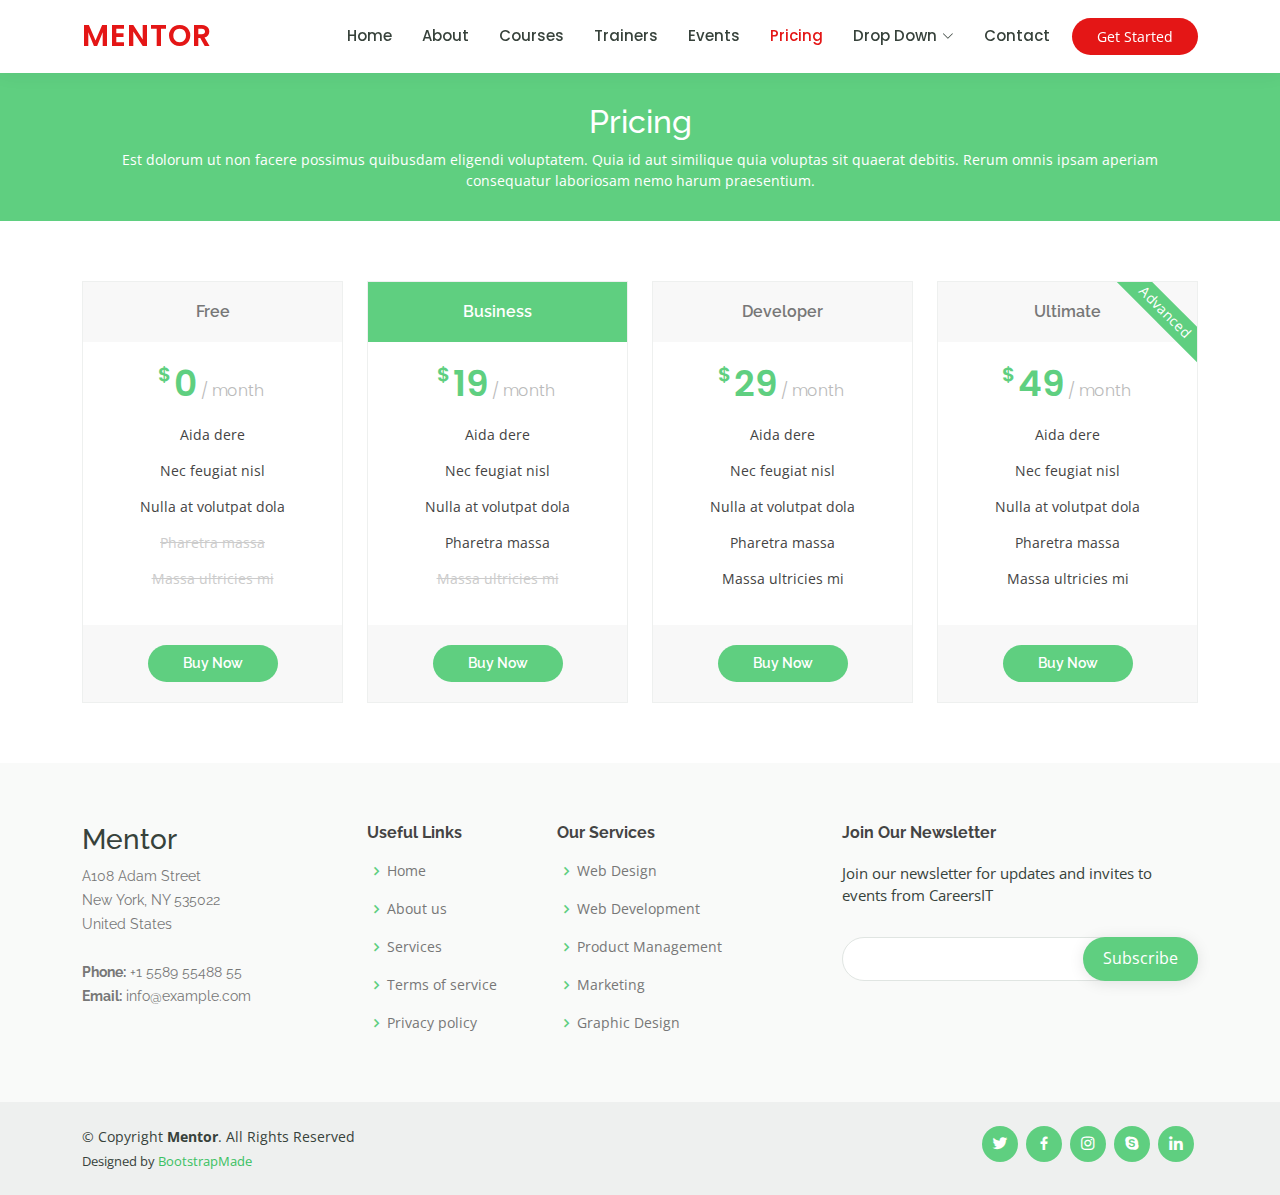
<file: pricing.html>
<!DOCTYPE html>
<html lang="en">

<head>
  <meta charset="utf-8">
  <meta content="width=device-width, initial-scale=1.0" name="viewport">

  <title>Pricing - Mentor Bootstrap Template</title>
  <meta content="" name="description">
  <meta content="" name="keywords">

  <!-- Favicons -->
  <link href="assets/img/favicon.png" rel="icon">
  <link href="assets/img/apple-touch-icon.png" rel="apple-touch-icon">

  <!-- Google Fonts -->
  <link href="https://fonts.googleapis.com/css?family=Open+Sans:300,300i,400,400i,600,600i,700,700i|Raleway:300,300i,400,400i,500,500i,600,600i,700,700i|Poppins:300,300i,400,400i,500,500i,600,600i,700,700i" rel="stylesheet">

  <!-- Vendor CSS Files -->
  <link href="assets/vendor/animate.css/animate.min.css" rel="stylesheet">
  <link href="assets/vendor/aos/aos.css" rel="stylesheet">
  <link href="assets/vendor/bootstrap/css/bootstrap.min.css" rel="stylesheet">
  <link href="assets/vendor/bootstrap-icons/bootstrap-icons.css" rel="stylesheet">
  <link href="assets/vendor/boxicons/css/boxicons.min.css" rel="stylesheet">
  <link href="assets/vendor/remixicon/remixicon.css" rel="stylesheet">
  <link href="assets/vendor/swiper/swiper-bundle.min.css" rel="stylesheet">

  <!-- Template Main CSS File -->
  <link href="assets/css/style.css" rel="stylesheet">

  <!-- =======================================================
  * Template Name: Mentor
  * Updated: May 30 2023 with Bootstrap v5.3.0
  * Template URL: https://bootstrapmade.com/mentor-free-education-bootstrap-theme/
  * Author: BootstrapMade.com
  * License: https://bootstrapmade.com/license/
  ======================================================== -->
</head>

<body>

  <!-- ======= Header ======= -->
  <header id="header" class="fixed-top">
    <div class="container d-flex align-items-center">

      <h1 class="logo me-auto"><a href="index.html">Mentor</a></h1>
      <!-- Uncomment below if you prefer to use an image logo -->
      <!-- <a href="index.html" class="logo me-auto"><img src="assets/img/logo.png" alt="" class="img-fluid"></a>-->

      <nav id="navbar" class="navbar order-last order-lg-0">
        <ul>
          <li><a href="index.html">Home</a></li>
          <li><a href="about.html">About</a></li>
          <li><a href="courses.html">Courses</a></li>
          <li><a href="trainers.html">Trainers</a></li>
          <li><a href="events.html">Events</a></li>
          <li><a class="active" href="pricing.html">Pricing</a></li>

          <li class="dropdown"><a href="#"><span>Drop Down</span> <i class="bi bi-chevron-down"></i></a>
            <ul>
              <li><a href="#">Drop Down 1</a></li>
              <li class="dropdown"><a href="#"><span>Deep Drop Down</span> <i class="bi bi-chevron-right"></i></a>
                <ul>
                  <li><a href="#">Deep Drop Down 1</a></li>
                  <li><a href="#">Deep Drop Down 2</a></li>
                  <li><a href="#">Deep Drop Down 3</a></li>
                  <li><a href="#">Deep Drop Down 4</a></li>
                  <li><a href="#">Deep Drop Down 5</a></li>
                </ul>
              </li>
              <li><a href="#">Drop Down 2</a></li>
              <li><a href="#">Drop Down 3</a></li>
              <li><a href="#">Drop Down 4</a></li>
            </ul>
          </li>
          <li><a href="contact.html">Contact</a></li>
        </ul>
        <i class="bi bi-list mobile-nav-toggle"></i>
      </nav><!-- .navbar -->

      <a href="courses.html" class="get-started-btn">Get Started</a>

    </div>
  </header><!-- End Header -->

  <main id="main">
    <!-- ======= Breadcrumbs ======= -->
    <div class="breadcrumbs" data-aos="fade-in">
      <div class="container">
        <h2>Pricing</h2>
        <p>Est dolorum ut non facere possimus quibusdam eligendi voluptatem. Quia id aut similique quia voluptas sit quaerat debitis. Rerum omnis ipsam aperiam consequatur laboriosam nemo harum praesentium. </p>
      </div>
    </div><!-- End Breadcrumbs -->

    <!-- ======= Pricing Section ======= -->
    <section id="pricing" class="pricing">
      <div class="container" data-aos="fade-up">

        <div class="row">

          <div class="col-lg-3 col-md-6">
            <div class="box">
              <h3>Free</h3>
              <h4><sup>$</sup>0<span> / month</span></h4>
              <ul>
                <li>Aida dere</li>
                <li>Nec feugiat nisl</li>
                <li>Nulla at volutpat dola</li>
                <li class="na">Pharetra massa</li>
                <li class="na">Massa ultricies mi</li>
              </ul>
              <div class="btn-wrap">
                <a href="#" class="btn-buy">Buy Now</a>
              </div>
            </div>
          </div>

          <div class="col-lg-3 col-md-6 mt-4 mt-md-0">
            <div class="box featured">
              <h3>Business</h3>
              <h4><sup>$</sup>19<span> / month</span></h4>
              <ul>
                <li>Aida dere</li>
                <li>Nec feugiat nisl</li>
                <li>Nulla at volutpat dola</li>
                <li>Pharetra massa</li>
                <li class="na">Massa ultricies mi</li>
              </ul>
              <div class="btn-wrap">
                <a href="#" class="btn-buy">Buy Now</a>
              </div>
            </div>
          </div>

          <div class="col-lg-3 col-md-6 mt-4 mt-lg-0">
            <div class="box">
              <h3>Developer</h3>
              <h4><sup>$</sup>29<span> / month</span></h4>
              <ul>
                <li>Aida dere</li>
                <li>Nec feugiat nisl</li>
                <li>Nulla at volutpat dola</li>
                <li>Pharetra massa</li>
                <li>Massa ultricies mi</li>
              </ul>
              <div class="btn-wrap">
                <a href="#" class="btn-buy">Buy Now</a>
              </div>
            </div>
          </div>

          <div class="col-lg-3 col-md-6 mt-4 mt-lg-0">
            <div class="box">
              <span class="advanced">Advanced</span>
              <h3>Ultimate</h3>
              <h4><sup>$</sup>49<span> / month</span></h4>
              <ul>
                <li>Aida dere</li>
                <li>Nec feugiat nisl</li>
                <li>Nulla at volutpat dola</li>
                <li>Pharetra massa</li>
                <li>Massa ultricies mi</li>
              </ul>
              <div class="btn-wrap">
                <a href="#" class="btn-buy">Buy Now</a>
              </div>
            </div>
          </div>

        </div>

      </div>
    </section><!-- End Pricing Section -->

  </main><!-- End #main -->

  <!-- ======= Footer ======= -->
  <footer id="footer">

    <div class="footer-top">
      <div class="container">
        <div class="row">

          <div class="col-lg-3 col-md-6 footer-contact">
            <h3>Mentor</h3>
            <p>
              A108 Adam Street <br>
              New York, NY 535022<br>
              United States <br><br>
              <strong>Phone:</strong> +1 5589 55488 55<br>
              <strong>Email:</strong> info@example.com<br>
            </p>
          </div>

          <div class="col-lg-2 col-md-6 footer-links">
            <h4>Useful Links</h4>
            <ul>
              <li><i class="bx bx-chevron-right"></i> <a href="#">Home</a></li>
              <li><i class="bx bx-chevron-right"></i> <a href="#">About us</a></li>
              <li><i class="bx bx-chevron-right"></i> <a href="#">Services</a></li>
              <li><i class="bx bx-chevron-right"></i> <a href="#">Terms of service</a></li>
              <li><i class="bx bx-chevron-right"></i> <a href="#">Privacy policy</a></li>
            </ul>
          </div>

          <div class="col-lg-3 col-md-6 footer-links">
            <h4>Our Services</h4>
            <ul>
              <li><i class="bx bx-chevron-right"></i> <a href="#">Web Design</a></li>
              <li><i class="bx bx-chevron-right"></i> <a href="#">Web Development</a></li>
              <li><i class="bx bx-chevron-right"></i> <a href="#">Product Management</a></li>
              <li><i class="bx bx-chevron-right"></i> <a href="#">Marketing</a></li>
              <li><i class="bx bx-chevron-right"></i> <a href="#">Graphic Design</a></li>
            </ul>
          </div>

          <div class="col-lg-4 col-md-6 footer-newsletter">
            <h4>Join Our Newsletter</h4>
            <p>Join our newsletter for updates and invites to events from CareersIT</p>
            <form action="" method="post">
              <input type="email" name="email"><input type="submit" value="Subscribe">
            </form>
          </div>

        </div>
      </div>
    </div>

    <div class="container d-md-flex py-4">

      <div class="me-md-auto text-center text-md-start">
        <div class="copyright">
          &copy; Copyright <strong><span>Mentor</span></strong>. All Rights Reserved
        </div>
        <div class="credits">
          <!-- All the links in the footer should remain intact. -->
          <!-- You can delete the links only if you purchased the pro version. -->
          <!-- Licensing information: https://bootstrapmade.com/license/ -->
          <!-- Purchase the pro version with working PHP/AJAX contact form: https://bootstrapmade.com/mentor-free-education-bootstrap-theme/ -->
          Designed by <a href="https://bootstrapmade.com/">BootstrapMade</a>
        </div>
      </div>
      <div class="social-links text-center text-md-right pt-3 pt-md-0">
        <a href="#" class="twitter"><i class="bx bxl-twitter"></i></a>
        <a href="#" class="facebook"><i class="bx bxl-facebook"></i></a>
        <a href="#" class="instagram"><i class="bx bxl-instagram"></i></a>
        <a href="#" class="google-plus"><i class="bx bxl-skype"></i></a>
        <a href="#" class="linkedin"><i class="bx bxl-linkedin"></i></a>
      </div>
    </div>
  </footer><!-- End Footer -->

  <div id="preloader"></div>
  <a href="#" class="back-to-top d-flex align-items-center justify-content-center"><i class="bi bi-arrow-up-short"></i></a>

  <!-- Vendor JS Files -->
  <script src="assets/vendor/purecounter/purecounter_vanilla.js"></script>
  <script src="assets/vendor/aos/aos.js"></script>
  <script src="assets/vendor/bootstrap/js/bootstrap.bundle.min.js"></script>
  <script src="assets/vendor/swiper/swiper-bundle.min.js"></script>
  <script src="assets/vendor/php-email-form/validate.js"></script>

  <!-- Template Main JS File -->
  <script src="assets/js/main.js"></script>

</body>

</html>
</file>
<file: assets/css/style.css>
/**
* Template Name: Mentor
* Updated: May 30 2023 with Bootstrap v5.3.0
* Template URL: https://bootstrapmade.com/mentor-free-education-bootstrap-theme/
* Author: BootstrapMade.com
* License: https://bootstrapmade.com/license/
*/

/*--------------------------------------------------------------
# General
--------------------------------------------------------------*/


tr:nth-child(even) {
  background-color: #D6EEEE;
}
.center {
  margin-left: auto;
  margin-right: 500px;
}
.centerTable {
  margin-left: auto;
  margin-right: 550px;
}
.distance{
  margin-left: 60px;
  margin-right: auto;
}
.Summary{
  border-left:10px solid#e41616;
  border-right:10px solid #e41616;
  border-top:1px solid #e41616;
  border-bottom:1px solid #e41616;
  border-width: 10px;
  background-color: #e41616;
  color: #fff;
}
body {
  font-family: "Open Sans", sans-serif;
  color: #444444;
}

a {
  color: #e41616;
  text-decoration: none;
}

a:hover {
  color: #e41616;
  text-decoration: none;
}

h1,
h2,
h3,
h4,
h5,
h6 {
  font-family: "Raleway", sans-serif;
}

/*--------------------------------------------------------------
# Back to top button
--------------------------------------------------------------*/
.back-to-top {
  position: fixed;
  visibility: hidden;
  opacity: 0;
  right: 15px;
  bottom: 15px;
  z-index: 996;
  background:#e41616;
  width: 40px;
  height: 40px;
  border-radius: 50px;
  transition: all 0.4s;
}

.back-to-top i {
  font-size: 28px;
  color: #fff;
  line-height: 0;
}

.back-to-top:hover {
  background: #e41616;
  color: #fff;
}

.back-to-top.active {
  visibility: visible;
  opacity: 1;
}

/*--------------------------------------------------------------
# Preloader
--------------------------------------------------------------*/
#preloader {
  position: fixed;
  top: 0;
  left: 0;
  right: 0;
  bottom: 0;
  z-index: 9999;
  overflow: hidden;
  background: #fff;
}

#preloader:before {
  content: "";
  position: fixed;
  top: calc(50% - 30px);
  left: calc(50% - 30px);
  border: 6px solid #5fcf80;
  border-top-color: #fff;
  border-bottom-color: #fff;
  border-radius: 50%;
  width: 60px;
  height: 60px;
  animation: animate-preloader 1s linear infinite;
}

@keyframes animate-preloader {
  0% {
    transform: rotate(0deg);
  }

  100% {
    transform: rotate(360deg);
  }
}

/*--------------------------------------------------------------
# Disable aos animation delay on mobile devices
--------------------------------------------------------------*/
@media screen and (max-width: 768px) {
  [data-aos-delay] {
    transition-delay: 0 !important;
  }
}

/*--------------------------------------------------------------
# Header
--------------------------------------------------------------*/
#header {
  background: #fff;
  transition: all 0.5s;
  z-index: 997;
  padding: 15px 0;
  box-shadow: 0px 0 18px rgba(55, 66, 59, 0.08);
}

#header .logo {
  font-size: 30px;
  margin: 0;
  padding: 0;
  line-height: 1;
  font-weight: 600;
  letter-spacing: 1px;
  text-transform: uppercase;
  font-family: "Poppins", sans-serif;
}

#header .logo a {
  color: #e41616;
}

#header .logo img {
  max-height: 40px;
}

/**
* Get Startet Button 
*/
.get-started-btn {
  margin-left: 22px;
  background: #e41616;
  color: #fff;
  border-radius: 50px;
  padding: 8px 25px;
  white-space: nowrap;
  transition: 0.3s;
  font-size: 14px;
  display: inline-block;
}

.get-started-btn:hover {
  background: #e41616;
  color: #fff;
}

@media (max-width: 768px) {
  .get-started-btn {
    margin: 0 15px 0 0;
    padding: 6px 18px;
  }
}

/*--------------------------------------------------------------
# Navigation Menu
--------------------------------------------------------------*/
/**
* Desktop Navigation 
*/
.navbar {
  padding: 0;
}

.navbar ul {
  margin: 0;
  padding: 0;
  display: flex;
  list-style: none;
  align-items: center;
}

.navbar li {
  position: relative;
}

.navbar a,
.navbar a:focus {
  display: flex;
  align-items: center;
  justify-content: space-between;
  padding: 10px 0 10px 30px;
  font-family: "Poppins", sans-serif;
  font-size: 15px;
  font-weight: 500;
  color: #37423b;
  white-space: nowrap;
  transition: 0.3s;
}

.navbar a i,
.navbar a:focus i {
  font-size: 12px;
  line-height: 0;
  margin-left: 5px;
}

.navbar a:hover,
.navbar .active,
.navbar .active:focus,
.navbar li:hover>a {
  color: #e41616;
}

.navbar .dropdown ul {
  display: block;
  position: absolute;
  left: 30px;
  top: calc(100% + 30px);
  margin: 0;
  padding: 10px 0;
  z-index: 99;
  opacity: 0;
  visibility: hidden;
  background: #fff;
  box-shadow: 0px 0px 30px rgba(127, 137, 161, 0.25);
  transition: 0.3s;
  border-radius: 4px;
}

.navbar .dropdown ul li {
  min-width: 200px;
}

.navbar .dropdown ul a {
  padding: 10px 20px;
  font-size: 14px;
  text-transform: none;
  font-weight: 500;
}

.navbar .dropdown ul a i {
  font-size: 12px;
}

.navbar .dropdown ul a:hover,
.navbar .dropdown ul .active:hover,
.navbar .dropdown ul li:hover>a {
  color: #e41616;
}

.navbar .dropdown:hover>ul {
  opacity: 1;
  top: 100%;
  visibility: visible;
}

.navbar .dropdown .dropdown ul {
  top: 0;
  left: calc(100% - 30px);
  visibility: hidden;
}

.navbar .dropdown .dropdown:hover>ul {
  opacity: 1;
  top: 0;
  left: 100%;
  visibility: visible;
}

@media (max-width: 1366px) {
  .navbar .dropdown .dropdown ul {
    left: -90%;
  }

  .navbar .dropdown .dropdown:hover>ul {
    left: -100%;
  }
}

/**
* Mobile Navigation 
*/
.mobile-nav-toggle {
  color: #37423b;
  font-size: 28px;
  cursor: pointer;
  display: none;
  line-height: 0;
  transition: 0.5s;
}

.mobile-nav-toggle.bi-x {
  color: #fff;
}

@media (max-width: 991px) {
  .mobile-nav-toggle {
    display: block;
  }

  .navbar ul {
    display: none;
  }
}

.navbar-mobile {
  position: fixed;
  overflow: hidden;
  top: 0;
  right: 0;
  left: 0;
  bottom: 0;
  background: rgba(32, 38, 34, 0.9);
  transition: 0.3s;
  z-index: 999;
}

.navbar-mobile .mobile-nav-toggle {
  position: absolute;
  top: 15px;
  right: 15px;
}

.navbar-mobile ul {
  display: block;
  position: absolute;
  top: 55px;
  right: 15px;
  bottom: 15px;
  left: 15px;
  padding: 10px 0;
  border-radius: 6px;
  background-color: #fff;
  overflow-y: auto;
  transition: 0.3s;
}

.navbar-mobile a,
.navbar-mobile a:focus {
  padding: 10px 20px;
  font-size: 15px;
  color: #37423b;
}

.navbar-mobile a:hover,
.navbar-mobile .active,
.navbar-mobile li:hover>a {
  color: #5fcf80;
}

.navbar-mobile .getstarted,
.navbar-mobile .getstarted:focus {
  margin: 15px;
}

.navbar-mobile .dropdown ul {
  position: static;
  display: none;
  margin: 10px 20px;
  padding: 10px 0;
  z-index: 99;
  opacity: 1;
  visibility: visible;
  background: #fff;
  box-shadow: 0px 0px 30px rgba(127, 137, 161, 0.25);
}

.navbar-mobile .dropdown ul li {
  min-width: 200px;
}

.navbar-mobile .dropdown ul a {
  padding: 10px 20px;
}

.navbar-mobile .dropdown ul a i {
  font-size: 12px;
}

.navbar-mobile .dropdown ul a:hover,
.navbar-mobile .dropdown ul .active:hover,
.navbar-mobile .dropdown ul li:hover>a {
  color: #5fcf80;
}

.navbar-mobile .dropdown>.dropdown-active {
  display: block;
}

/*--------------------------------------------------------------
# Slider Section
--------------------------------------------------------------*/


/*--------------------------------------------------------------
# Hero Section
--------------------------------------------------------------*/
#hero {
  width: 100%;
  height: 80vh;
  background: url("../img/istockphoto-1406888053-1024x1024-transformed.jpeg") top center;
  background-size: cover;
  position: relative;
}

#hero:before {
  content: "";
  background: rgba(0, 0, 0, 0.4);
  position: absolute;
  bottom: 0;
  top: 0;
  left: 0;
  right: 0;
}

#hero .container {
  padding-top: 72px;
}

@media (max-width: 992px) {
  #hero .container {
    padding-top: 62px;
  }
}

#hero h1 {
  margin: 0;
  font-size: 48px;
  font-weight: 700;
  line-height: 56px;
  color: #fff;
  font-family: "Poppins", sans-serif;
}

#hero h2 {
  color: #eee;
  margin: 10px 0 0 0;
  font-size: 24px;
}

#hero .btn-get-started {
  font-family: "Raleway", sans-serif;
  font-weight: 500;
  font-size: 15px;
  letter-spacing: 1px;
  display: inline-block;
  padding: 10px 35px;
  border-radius: 50px;
  transition: 0.5s;
  margin-top: 30px;
  border: 2px solid #fff;
  color: #fff;
}

#hero .btn-get-started:hover {
  background: #e41616;
  border: 2px solid#e41616;
}

@media (min-width: 1024px) {
  #hero {
    background-attachment: fixed;
  }
}

@media (max-width: 768px) {
  #hero {
    height: 100vh;
  }

  #hero h1 {
    font-size: 28px;
    line-height: 36px;
  }

  #hero h2 {
    font-size: 18px;
    line-height: 24px;
  }
}

/*--------------------------------------------------------------
# Sections General
--------------------------------------------------------------*/
section {
  padding: 60px 0;
  overflow: hidden;
}

.section-bg {
  background-color: #f6f7f6;
}

.section-title {
  padding-bottom: 40px;
}

.section-title h2 {
  font-size: 14px;
  font-weight: 500;
  padding: 0;
  line-height: 1px;
  margin: 0 0 5px 0;
  letter-spacing: 2px;
  text-transform: uppercase;
  color: #aaaaaa;
  font-family: "Poppins", sans-serif;
}

.section-title h2::after {
  content: "";
  width: 120px;
  height: 1px;
  display: inline-block;
  background: #9ae1af;
  margin: 4px 10px;
}

.section-title p {
  margin: 0;
  margin: 0;
  font-size: 36px;
  font-weight: 700;
  text-transform: uppercase;
  font-family: "Poppins", sans-serif;
  color: #37423b;
}

.breadcrumbs {
  margin-top: 73px;
  text-align: center;
  background: #5fcf80;
  padding: 30px 0;
  color: #fff;
}

@media (max-width: 992px) {
  .breadcrumbs {
    margin-top: 63px;
  }
}

.breadcrumbs h2 {
  font-size: 32px;
  font-weight: 500;
}

.breadcrumbs p {
  font-size: 14px;
  margin-bottom: 0;
}

/*--------------------------------------------------------------
# About
--------------------------------------------------------------*/
.about .content h3 {
  font-weight: 600;
  font-size: 26px;
}

.about .content ul {
  list-style: none;
  padding: 0;
}

.about .content ul li {
  padding-bottom: 10px;
}

.about .content ul i {
  font-size: 20px;
  padding-right: 4px;
  color: #5fcf80;
}

.about .content .learn-more-btn {
  background: #5fcf80;
  color: #fff;
  border-radius: 50px;
  padding: 8px 25px 9px 25px;
  white-space: nowrap;
  transition: 0.3s;
  font-size: 14px;
  display: inline-block;
}

.about .content .learn-more-btn:hover {
  background: #3ac162;
  color: #fff;
}

@media (max-width: 768px) {
  .about .content .learn-more-btn {
    margin: 0 48px 0 0;
    padding: 6px 18px;
  }
}

/*--------------------------------------------------------------
# Counts
--------------------------------------------------------------*/
.counts {
  padding: 30px 0;
}

.counts .counters span {
  font-size: 48px;
  display: block;
  color: #440caa;
  font-weight: 700;
}

.counts .counters p {
  padding: 0;
  margin: 0 0 20px 0;
  font-family: "Raleway", sans-serif;
  font-size: 15px;
  font-weight: 600;
  color: #423738;
}

/*--------------------------------------------------------------
# Why Us
--------------------------------------------------------------*/
.why-us .content {
  padding: 30px;
  background: #1e0688;
  border-radius: 4px;
  color: #fff;
}

.why-us .content h3 {
  font-weight: 700;
  font-size: 34px;
  margin-bottom: 30px;
}

.why-us .content p {
  margin-bottom: 30px;
}

.why-us .content .more-btn {
  display: inline-block;
  background: rgba(255, 255, 255, 0.2);
  padding: 6px 30px 8px 30px;
  color: #fff;
  border-radius: 50px;
  transition: all ease-in-out 0.4s;
}

.why-us .content .more-btn i {
  font-size: 14px;
}

.why-us .content .more-btn:hover {
  color: #5fcf80;
  background: #fff;
}

.why-us .icon-boxes .icon-box {
  text-align: center;
  background: #fff;
  padding: 40px 30px;
  width: 100%;
  border: 1px solid #eef0ef;
}

.why-us .icon-boxes .icon-box i {
  font-size: 32px;
  padding: 18px;
  color: #5fcf80;
  margin-bottom: 30px;
  background: #ecf9f0;
  border-radius: 50px;
}

.why-us .icon-boxes .icon-box h4 {
  font-size: 20px;
  font-weight: 700;
  margin: 0 0 30px 0;
}

.why-us .icon-boxes .icon-box p {
  font-size: 15px;
  color: #848484;
}

/*--------------------------------------------------------------
# Features
--------------------------------------------------------------*/
.features {
  padding-top: 0px;
}

.features .icon-box {
  display: flex;
  align-items: center;
  padding: 20px;
  transition: 0.3s;
  border: 1px solid #eef0ef;
}

.features .icon-box i {
  font-size: 32px;
  padding-right: 10px;
  line-height: 1;
}

.features .icon-box h3 {
  font-weight: 700;
  margin: 0;
  padding: 0;
  line-height: 1;
  font-size: 16px;
}

.features .icon-box h3 a {
  color: #37423b;
  transition: 0.3s;
}

.features .icon-box:hover {
  border-color: #5fcf80;
}

.features .icon-box:hover h3 a {
  color: #5fcf80;
}

/*--------------------------------------------------------------
# Courses
--------------------------------------------------------------*/
.courses .course-item {
  border-radius: 5px;
  border: 1px solid #eef0ef;
}

.courses .course-content {
  padding: 15px;
}

.courses .course-content h3 {
  font-weight: 700;
  font-size: 20px;
}

.courses .course-content h3 a {
  color: #37423b;
  transition: 0.3s;
}

.courses .course-content h3 a:hover {
  color: #5fcf80;
}

.courses .course-content p {
  font-size: 14px;
  color: #777777;
}

.courses .course-content h4 {
  font-size: 14px;
  background: #5fcf80;
  padding: 7px 14px;
  color: #fff;
  margin: 0;
}

.courses .course-content .price {
  margin: 0;
  font-weight: 700;
  font-size: 18px;
  color: #37423b;
}

.courses .trainer {
  padding-top: 15px;
  border-top: 1px solid #eef0ef;
}

.courses .trainer .trainer-profile img {
  max-width: 50px;
  border-radius: 50px;
}

.courses .trainer .trainer-profile span {
  padding-left: 10px;
  font-weight: 600;
  font-size: 16px;
  color: #5a6c60;
}

.courses .trainer .trainer-rank {
  font-size: 18px;
  color: #657a6d;
}

/*--------------------------------------------------------------
# Trainers
--------------------------------------------------------------*/
.trainers .member {
  text-align: center;
  margin-bottom: 20px;
  background: #fff;
  border: 1px solid #eef0ef;
}

.trainers .member img {
  margin: -1px -1px 30px -1px;
}

.trainers .member .member-content {
  padding: 0 20px 30px 20px;
}

.trainers .member h4 {
  font-weight: 700;
  margin-bottom: 2px;
  font-size: 18px;
}

.trainers .member span {
  font-style: italic;
  display: block;
  font-size: 13px;
}

.trainers .member p {
  padding-top: 10px;
  font-size: 14px;
  font-style: italic;
  color: #aaaaaa;
}

.trainers .member .social {
  margin-top: 15px;
}

.trainers .member .social a {
  color: #7e9486;
  transition: 0.3s;
}

.trainers .member .social a:hover {
  color: #5fcf80;
}

.trainers .member .social i {
  font-size: 18px;
  margin: 0 2px;
}

/*--------------------------------------------------------------
# Testimonials
--------------------------------------------------------------*/
.testimonials .testimonial-wrap {
  padding-left: 50px;
}

.testimonials .testimonials-carousel,
.testimonials .testimonials-slider {
  overflow: hidden;
}

.testimonials .testimonial-item {
  box-sizing: content-box;
  padding: 30px 30px 30px 60px;
  margin: 30px 15px;
  min-height: 200px;
  border: 1px solid #eef0ef;
  position: relative;
  background: #fff;
}

.testimonials .testimonial-item .testimonial-img {
  width: 90px;
  border-radius: 10px;
  border: 6px solid #fff;
  position: absolute;
  left: -45px;
}

.testimonials .testimonial-item h3 {
  font-size: 18px;
  font-weight: bold;
  margin: 10px 0 5px 0;
  color: #111;
}

.testimonials .testimonial-item h4 {
  font-size: 14px;
  color: #999;
  margin: 0;
}

.testimonials .testimonial-item .quote-icon-left,
.testimonials .testimonial-item .quote-icon-right {
  color: #c1ecce;
  font-size: 26px;
}

.testimonials .testimonial-item .quote-icon-left {
  display: inline-block;
  left: -5px;
  position: relative;
}

.testimonials .testimonial-item .quote-icon-right {
  display: inline-block;
  right: -5px;
  position: relative;
  top: 10px;
}

.testimonials .testimonial-item p {
  font-style: italic;
  margin: 15px auto 15px auto;
}

.testimonials .swiper-pagination {
  margin-top: 20px;
  position: relative;
}

.testimonials .swiper-pagination .swiper-pagination-bullet {
  width: 12px;
  height: 12px;
  background-color: #fff;
  opacity: 1;
  border: 1px solid #5fcf80;
}

.testimonials .swiper-pagination .swiper-pagination-bullet-active {
  background-color: #5fcf80;
}

@media (max-width: 767px) {
  .testimonials .testimonial-wrap {
    padding-left: 0;
  }

  .testimonials .testimonials-carousel,
  .testimonials .testimonials-slider {
    overflow: hidden;
  }

  .testimonials .testimonial-item {
    padding: 30px;
    margin: 15px;
  }

  .testimonials .testimonial-item .testimonial-img {
    position: static;
    left: auto;
  }
}

/*--------------------------------------------------------------
# Cource Details
--------------------------------------------------------------*/
.course-details h3 {
  font-size: 24px;
  margin: 30px 0 15px 0;
  font-weight: 700;
  position: relative;
  padding-bottom: 10px;
}

.course-details h3:before {
  content: "";
  position: absolute;
  display: block;
  width: 100%;
  height: 1px;
  background: #eef0ef;
  bottom: 0;
  left: 0;
}

.course-details h3:after {
  content: "";
  position: absolute;
  display: block;
  width: 60px;
  height: 1px;
  background: #5fcf80;
  bottom: 0;
  left: 0;
}

.course-details .course-info {
  background: #f6f7f6;
  padding: 10px 15px;
  margin-bottom: 15px;
}

.course-details .course-info h5 {
  font-weight: 400;
  font-size: 16px;
  margin: 0;
  font-family: "Poppins", sans-serif;
}

.course-details .course-info p {
  margin: 0;
  font-weight: 600;
}

.course-details .course-info a {
  color: #657a6d;
}

/*--------------------------------------------------------------
# Cource Details Tabs
--------------------------------------------------------------*/
.cource-details-tabs {
  overflow: hidden;
  padding-top: 0;
}

.cource-details-tabs .nav-tabs {
  border: 0;
}

.cource-details-tabs .nav-link {
  border: 0;
  padding: 12px 15px 12px 0;
  transition: 0.3s;
  color: #37423b;
  border-radius: 0;
  border-right: 2px solid #e2e7e4;
  font-weight: 600;
  font-size: 15px;
}

.cource-details-tabs .nav-link:hover {
  color: #5fcf80;
}

.cource-details-tabs .nav-link.active {
  color: #5fcf80;
  border-color: #5fcf80;
}

.cource-details-tabs .tab-pane.active {
  animation: fadeIn 0.5s ease-out;
}

.cource-details-tabs .details h3 {
  font-size: 26px;
  font-weight: 600;
  margin-bottom: 20px;
  color: #37423b;
}

.cource-details-tabs .details p {
  color: #777777;
}

.cource-details-tabs .details p:last-child {
  margin-bottom: 0;
}

@media (max-width: 992px) {
  .cource-details-tabs .nav-link {
    border: 0;
    padding: 15px;
  }

  .cource-details-tabs .nav-link.active {
    color: #fff;
    background: #5fcf80;
  }
}

/*--------------------------------------------------------------
# Events
--------------------------------------------------------------*/
.events .card {
  border: 0;
  padding: 0 30px;
  margin-bottom: 60px;
  position: relative;
}

.events .card-img {
  width: calc(100% + 60px);
  margin-left: -30px;
  overflow: hidden;
  z-index: 9;
  border-radius: 0;
}

.events .card-img img {
  max-width: 100%;
  transition: all 0.3s ease-in-out;
}

.events .card-body {
  z-index: 10;
  background: #fff;
  border-top: 4px solid #fff;
  padding: 30px;
  box-shadow: 0px 2px 15px rgba(0, 0, 0, 0.1);
  margin-top: -60px;
  transition: 0.3s;
}

.events .card-title {
  font-weight: 700;
  text-align: center;
  margin-bottom: 20px;
}

.events .card-title a {
  color: #37423b;
  transition: 0.3s;
}

.events .card-text {
  color: #5e5e5e;
}

.events .read-more a {
  color: #777777;
  text-transform: uppercase;
  font-weight: 600;
  font-size: 12px;
  transition: 0.3s;
}

.events .read-more a:hover {
  color: #5fcf80;
}

.events .card:hover img {
  transform: scale(1.1);
}

.events .card:hover .card-body {
  border-color: #5fcf80;
}

.events .card:hover .card-body .card-title a {
  color: #5fcf80;
}

/*--------------------------------------------------------------
# Pricing
--------------------------------------------------------------*/
.pricing .box {
  padding: 20px;
  background: #fff;
  text-align: center;
  border: 1px solid #eef0ef;
  border-radius: 0;
  position: relative;
  overflow: hidden;
}

.pricing h3 {
  font-weight: 400;
  margin: -20px -20px 20px -20px;
  padding: 20px 15px;
  font-size: 16px;
  font-weight: 600;
  color: #777777;
  background: #f8f8f8;
}

.pricing h4 {
  font-size: 36px;
  color: #5fcf80;
  font-weight: 600;
  font-family: "Poppins", sans-serif;
  margin-bottom: 20px;
}

.pricing h4 sup {
  font-size: 20px;
  top: -15px;
  left: -3px;
}

.pricing h4 span {
  color: #bababa;
  font-size: 16px;
  font-weight: 300;
}

.pricing ul {
  padding: 0;
  list-style: none;
  color: #444444;
  text-align: center;
  line-height: 20px;
  font-size: 14px;
}

.pricing ul li {
  padding-bottom: 16px;
}

.pricing ul i {
  color: #5fcf80;
  font-size: 18px;
  padding-right: 4px;
}

.pricing ul .na {
  color: #ccc;
  text-decoration: line-through;
}

.pricing .btn-wrap {
  margin: 20px -20px -20px -20px;
  padding: 20px 15px;
  background: #f8f8f8;
  text-align: center;
}

.pricing .btn-buy {
  background: #5fcf80;
  display: inline-block;
  padding: 8px 35px;
  border-radius: 50px;
  color: #fff;
  transition: none;
  font-size: 14px;
  font-weight: 400;
  font-family: "Raleway", sans-serif;
  font-weight: 600;
  transition: 0.3s;
}

.pricing .btn-buy:hover {
  background: #3ac162;
}

.pricing .featured h3 {
  color: #fff;
  background: #5fcf80;
}

.pricing .advanced {
  width: 200px;
  position: absolute;
  top: 18px;
  right: -68px;
  transform: rotate(45deg);
  z-index: 1;
  font-size: 14px;
  padding: 1px 0 3px 0;
  background: #5fcf80;
  color: #fff;
}

/*--------------------------------------------------------------
# Contact
--------------------------------------------------------------*/
.contact {
  padding-top: 5px;
}

.contact .info {
  width: 100%;
  background: #fff;
}

.contact .info i {
  font-size: 20px;
  color: #5fcf80;
  float: left;
  width: 44px;
  height: 44px;
  background: #ecf9f0;
  display: flex;
  justify-content: center;
  align-items: center;
  border-radius: 50px;
  transition: all 0.3s ease-in-out;
}

.contact .info h4 {
  padding: 0 0 0 60px;
  font-size: 22px;
  font-weight: 600;
  margin-bottom: 5px;
  color: #37423b;
}

.contact .info p {
  padding: 0 0 0 60px;
  margin-bottom: 0;
  font-size: 14px;
  color: #657a6d;
}

.contact .info .email,
.contact .info .phone {
  margin-top: 40px;
}

.contact .info .email:hover i,
.contact .info .address:hover i,
.contact .info .phone:hover i {
  background: #5fcf80;
  color: #fff;
}

.contact .php-email-form {
  width: 100%;
  background: #fff;
}

.contact .php-email-form .form-group {
  padding-bottom: 8px;
}

.contact .php-email-form .error-message {
  display: none;
  color: #fff;
  background: #ed3c0d;
  text-align: left;
  padding: 15px;
  font-weight: 600;
}

.contact .php-email-form .error-message br+br {
  margin-top: 25px;
}

.contact .php-email-form .sent-message {
  display: none;
  color: #fff;
  background: #18d26e;
  text-align: center;
  padding: 15px;
  font-weight: 600;
}

.contact .php-email-form .loading {
  display: none;
  background: #fff;
  text-align: center;
  padding: 15px;
}

.contact .php-email-form .loading:before {
  content: "";
  display: inline-block;
  border-radius: 50%;
  width: 24px;
  height: 24px;
  margin: 0 10px -6px 0;
  border: 3px solid #18d26e;
  border-top-color: #eee;
  animation: animate-loading 1s linear infinite;
}

.contact .php-email-form input,
.contact .php-email-form textarea {
  border-radius: 4px;
  box-shadow: none;
  font-size: 14px;
}

.contact .php-email-form input:focus,
.contact .php-email-form textarea:focus {
  border-color: #5fcf80;
}

.contact .php-email-form input {
  height: 44px;
}

.contact .php-email-form textarea {
  padding: 10px 12px;
}

.contact .php-email-form button[type=submit] {
  background: #5fcf80;
  border: 0;
  padding: 10px 35px;
  color: #fff;
  transition: 0.4s;
  border-radius: 50px;
}

.contact .php-email-form button[type=submit]:hover {
  background: #3ac162;
}

@keyframes animate-loading {
  0% {
    transform: rotate(0deg);
  }

  100% {
    transform: rotate(360deg);
  }
}

/*--------------------------------------------------------------
# Footer
--------------------------------------------------------------*/
#footer {
  color: #37423b;
  font-size: 14px;
  background: #eef0ef;
}

#footer .footer-top {
  padding: 60px 0 30px 0;
  background: #f9faf9;
}

#footer .footer-top .footer-contact {
  margin-bottom: 30px;
}

#footer .footer-top .footer-contact h4 {
  font-size: 22px;
  margin: 0 0 30px 0;
  padding: 2px 0 2px 0;
  line-height: 1;
  font-weight: 700;
}

#footer .footer-top .footer-contact p {
  font-size: 14px;
  line-height: 24px;
  margin-bottom: 0;
  font-family: "Raleway", sans-serif;
  color: #777777;
}

#footer .footer-top h4 {
  font-size: 16px;
  font-weight: bold;
  color: #444444;
  position: relative;
  padding-bottom: 12px;
}

#footer .footer-top .footer-links {
  margin-bottom: 30px;
}

#footer .footer-top .footer-links ul {
  list-style: none;
  padding: 0;
  margin: 0;
}

#footer .footer-top .footer-links ul i {
  padding-right: 2px;
  color: #5fcf80;
  font-size: 18px;
  line-height: 1;
}

#footer .footer-top .footer-links ul li {
  padding: 10px 0;
  display: flex;
  align-items: center;
}

#footer .footer-top .footer-links ul li:first-child {
  padding-top: 0;
}

#footer .footer-top .footer-links ul a {
  color: #777777;
  transition: 0.3s;
  display: inline-block;
  line-height: 1;
}

#footer .footer-top .footer-links ul a:hover {
  text-decoration: none;
  color: #5fcf80;
}

#footer .footer-newsletter {
  font-size: 15px;
}

#footer .footer-newsletter h4 {
  font-size: 16px;
  font-weight: bold;
  color: #444444;
  position: relative;
  padding-bottom: 12px;
}

#footer .footer-newsletter form {
  margin-top: 30px;
  background: #fff;
  padding: 6px 10px;
  position: relative;
  border-radius: 50px;
  text-align: left;
  border: 1px solid #e0e5e2;
}

#footer .footer-newsletter form input[type=email] {
  border: 0;
  padding: 4px 8px;
  width: calc(100% - 100px);
}

#footer .footer-newsletter form input[type=submit] {
  position: absolute;
  top: -1px;
  right: -1px;
  bottom: -1px;
  border: 0;
  background: none;
  font-size: 16px;
  padding: 0 20px 2px 20px;
  background: #5fcf80;
  color: #fff;
  transition: 0.3s;
  border-radius: 50px;
  box-shadow: 0px 2px 15px rgba(0, 0, 0, 0.1);
}

#footer .footer-newsletter form input[type=submit]:hover {
  background: #3ac162;
}

#footer .credits {
  padding-top: 5px;
  font-size: 13px;
}

#footer .credits a {
  color: #3ac162;
  transition: 0.3s;
}

#footer .credits a:hover {
  color: #5fcf80;
}

#footer .social-links a {
  font-size: 18px;
  display: inline-block;
  background: #5fcf80;
  color: #fff;
  line-height: 1;
  padding: 8px 0;
  margin-right: 4px;
  border-radius: 50%;
  text-align: center;
  width: 36px;
  height: 36px;
  transition: 0.3s;
}

#footer .social-links a:hover {
  background: #3ac162;
  color: #fff;
  text-decoration: none;
}
</file>
